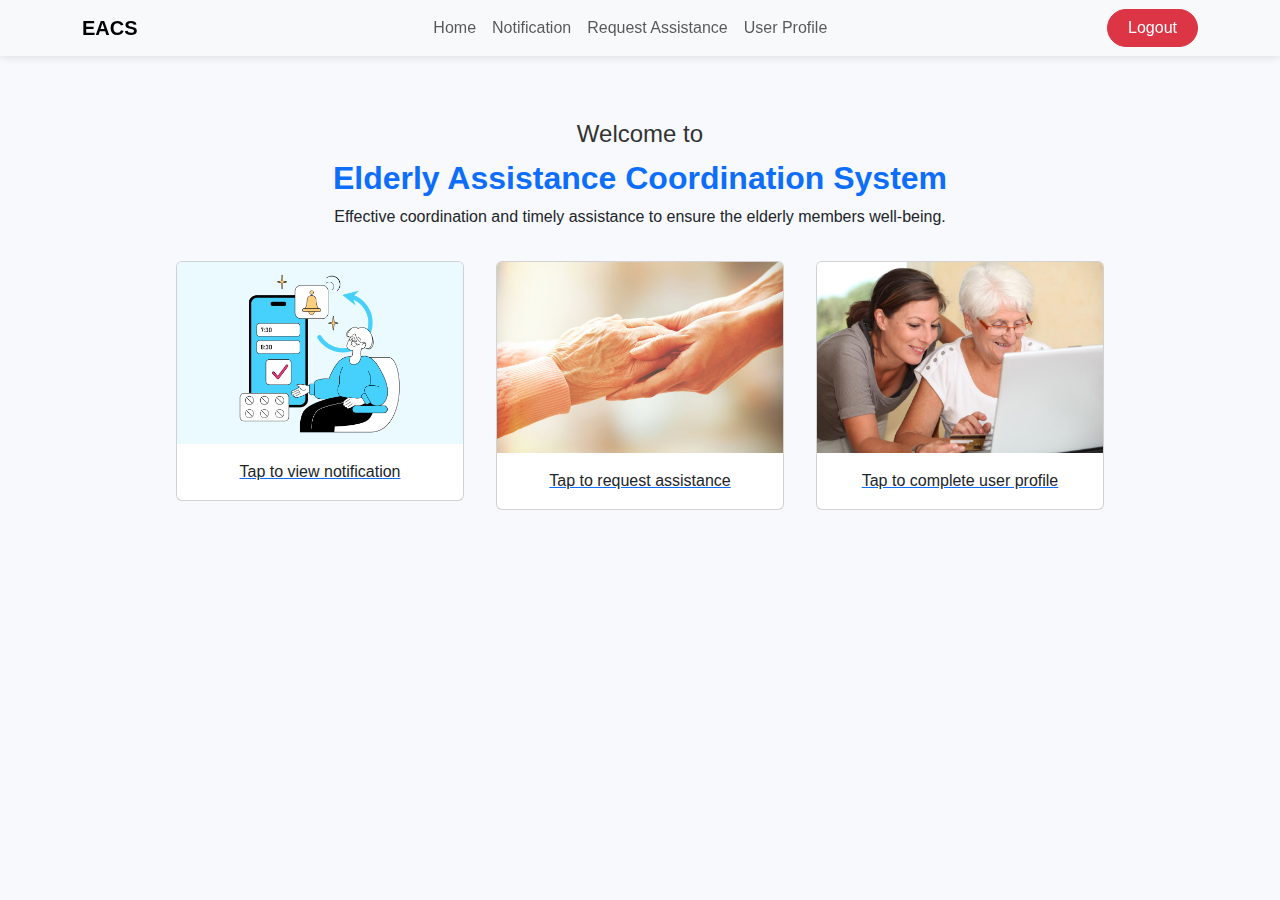
<file: elderly/home.html>
<!DOCTYPE html>
<html lang="en">
<head>
  <meta charset="UTF-8">
  <meta name="viewport" content="width=device-width, initial-scale=1.0">
  <title>Home</title>
  <link href="https://cdn.jsdelivr.net/npm/bootstrap@5.3.8/dist/css/bootstrap.min.css" rel="stylesheet">
 <link rel="stylesheet" href="elder.css">
</head>
<body>

  <nav class="navbar navbar-expand-lg bg-light fixed-top">
    <div class="container">
      <h1 class="navbar-brand fw-bold mb-0">EACS</h1>
      <button class="navbar-toggler" type="button" data-bs-toggle="collapse" data-bs-target="#navbarContent">
        <span class="navbar-toggler-icon"></span>
      </button>

      <div class="collapse navbar-collapse" id="navbarContent">
        <ul class="navbar-nav mx-auto">
          <li class="nav-item">
            <a class="nav-link" href="home.html">Home</a>
          </li>
          <li class="nav-item">
            <a class="nav-link" href="notif.php">Notification</a>
          </li>
          <li class="nav-item">
            <a class="nav-link" href="request_assistance.html">Request Assistance</a>
          </li>
           <li class="nav-item">
            <a class="nav-link" href="user_profile.php">User Profile</a>
          </li>
        </ul>

        <a class="btn btn-danger" href="../login/logout.php">Logout</a>
      </div>
    </div>
  </nav>

  <div class="container">
    <h4>Welcome to</h4>
    <h2>Elderly Assistance Coordination System</h2>
    <p class="details">Effective coordination and timely assistance to ensure the elderly members well-being. </p>
  </div>
  <a href="notif.php">  
  <div class=" container-fluid justify-content-center d-flex mx-auto">
    <div class="card m-3" style="width: 18rem;">
    <img src="notif.png" class="card-img-top img-fluid" alt="_blank">
    <div class="card-body">
        <p class="card-text">Tap to view notification</p>
     </div>
    </div>
  </a> 
  <a href="request_assistance.php">
    <div class="card m-3" style="width: 18rem;">
        <img src="assistance_pic.jpg" class="card-img-top img-fluid" alt="_blank">
        <div class="card-body">
            <p class="card-text">Tap to request assistance</p>
        </div>
    </div>
  </a>
  <a href="user_profile.php">
    <div class="card  m-3" style="width: 18rem;">
      <img src="info.jpg" class="card-img-top img-fluid" alt="_blank">
        <div class="card-body">
            <p class="card-text">Tap to complete user profile</p>
        </div>
    </div>
  </a>
  <script src="https://cdn.jsdelivr.net/npm/bootstrap@5.3.8/dist/js/bootstrap.bundle.min.js"></script>
</body>
</html>
</file>
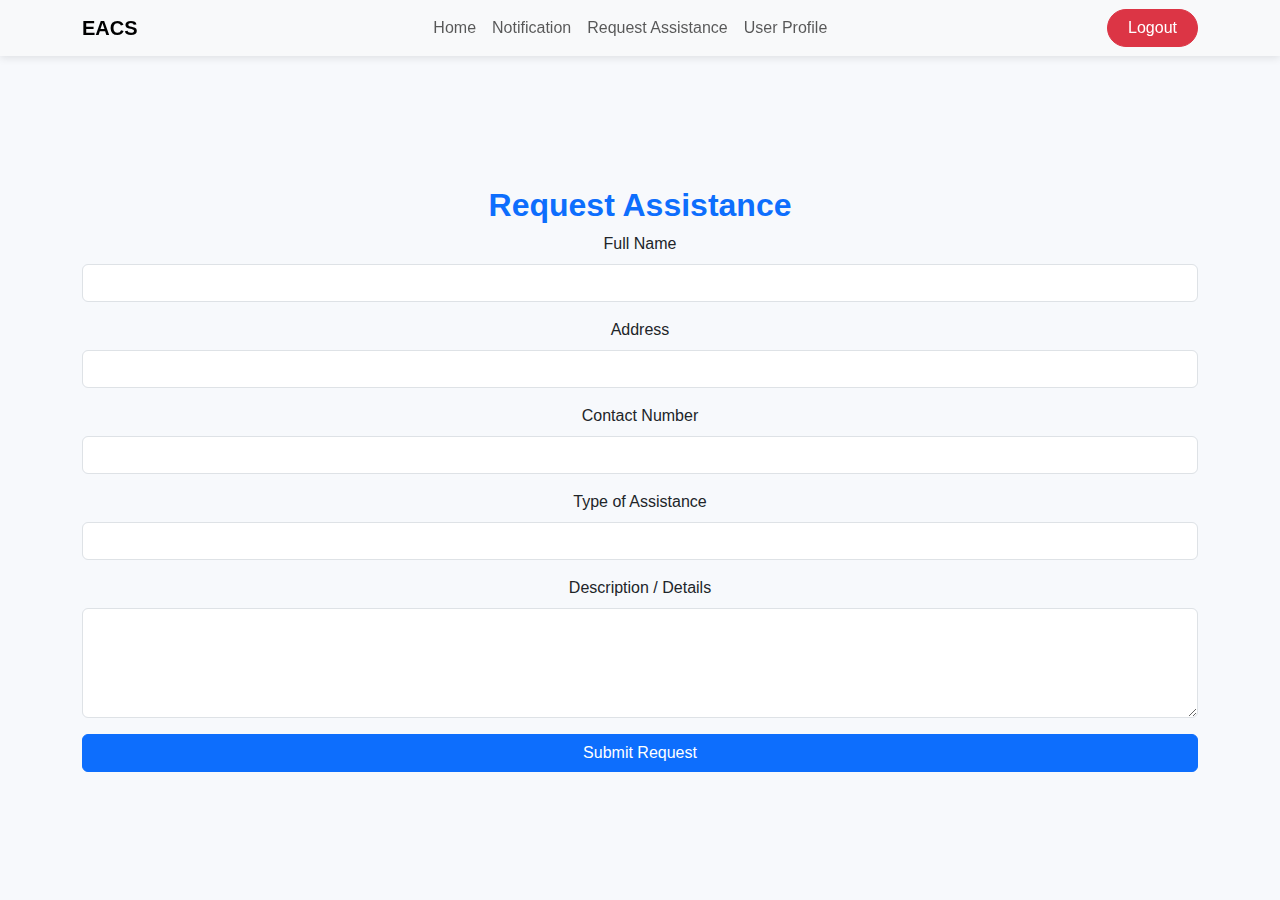
<file: elderly/request_assistance.html>
<!DOCTYPE html>
<html lang="en">
<head>
  <meta charset="UTF-8">
  <meta name="viewport" content="width=device-width, initial-scale=1.0">
  <title>Request Assistance</title>
  <link href="https://cdn.jsdelivr.net/npm/bootstrap@5.3.8/dist/css/bootstrap.min.css" rel="stylesheet">
  <link rel="stylesheet" href="elder.css">
</head>
<body>

  <nav class="navbar navbar-expand-lg bg-light fixed-top">
    <div class="container">
      <h1 class="navbar-brand fw-bold mb-0">EACS</h1>

      <button class="navbar-toggler" type="button" data-bs-toggle="collapse" data-bs-target="#navbarContent">
        <span class="navbar-toggler-icon"></span>
      </button>

      <div class="collapse navbar-collapse" id="navbarContent">
        <ul class="navbar-nav mx-auto">
          <li class="nav-item"><a class="nav-link" href="home.html">Home</a></li>
          <li class="nav-item"><a class="nav-link" href="notif.php">Notification</a></li>
          <li class="nav-item"><a class="nav-link" href="request_assistance.html">Request Assistance</a></li>
          <li class="nav-item"><a class="nav-link" href="user_profile.php">User Profile</a></li>
        </ul>

        <a class="btn btn-danger" href="../login/logout.php">Logout</a>
      </div>
    </div>
  </nav>

  <div class="container mt-5 pt-5">
    <div class="request-form">
      <h2>Request Assistance</h2>

      <!-- ✅ FORM POINTING TO BACKEND FILE -->
      <form action="request_assistance.php" method="POST">

        <div class="mb-3">
          <label for="fullname" class="form-label">Full Name</label>
          <input type="text" name="fullname" id="fullname" class="form-control" required>
        </div>

        <div class="mb-3">
          <label for="address" class="form-label">Address</label>
          <input type="text" name="address" id="address" class="form-control" required>
        </div>

        <div class="mb-3">
          <label for="contact" class="form-label">Contact Number</label>
          <input type="tel" name="contact" id="contact" class="form-control" required>
        </div>

        <div class="mb-3">
          <label for="type" class="form-label">Type of Assistance</label>
          <input type="text" name="type" id="type" class="form-control" required>
        </div>

        <div class="mb-3">
          <label for="details" class="form-label">Description / Details</label>
          <textarea name="details" id="details" rows="4" class="form-control" required></textarea>
        </div>

        <div class="d-grid">
          <button type="submit" class="btn btn-primary">Submit Request</button>
        </div>
      </form>
    </div>
  </div>

  <script src="https://cdn.jsdelivr.net/npm/bootstrap@5.3.8/dist/js/bootstrap.bundle.min.js"></script>
</body>
</html>
</file>
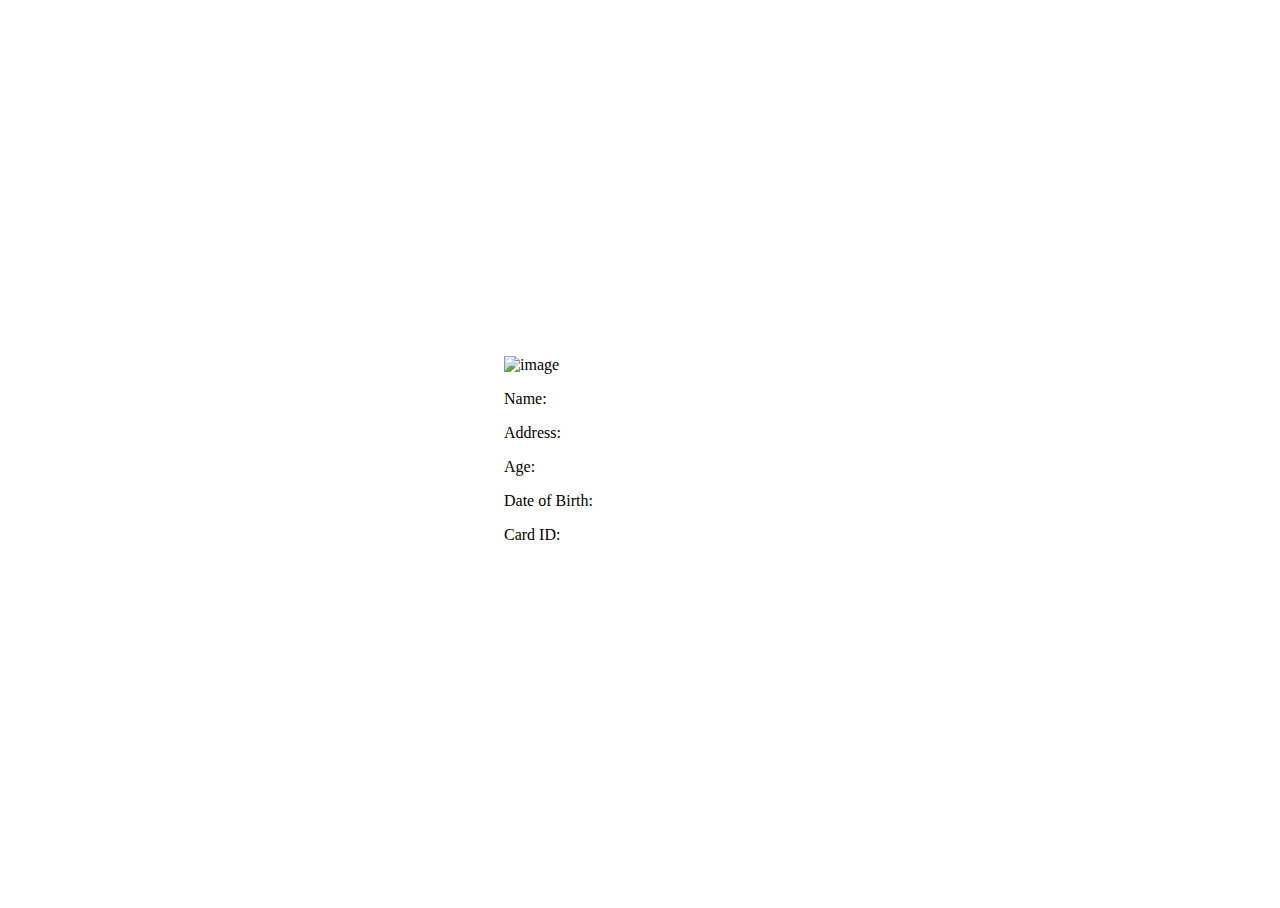
<file: nodb/rfid.html>
<!doctype html>
<html lang="en">
  <head>
    <meta charset="utf-8">
    <meta name="viewport" content="width=device-width, initial-scale=1">

    <!-- Bootstrap CSS -->
    <link href="https://cdn.jsdelivr.net/npm/bootstrap@5.0.2/dist/css/bootstrap.min.css" rel="stylesheet" integrity="sha384-EVSTQN3/azprG1Anm3QDgpJLIm9Nao0Yz1ztcQTwFspd3yD65VohhpuuCOmLASjC" crossorigin="anonymous">
    <link rel="stylesheet" href="style.css">
    <title>RFID Card</title>
  </head>
  <body>
  <div class="container">
    <input type="text" id="rfidcard" class="rfidcard">
        <div class="card" style="width: 18rem;">
        <img class="card-img-top" alt="image" id="img">
        <div class="card-body">
        <p id="name">Name:</p>
        <p id="address">Address:</p>
        <p id="age">Age:</p>
        <p id="DOB">Date of Birth:</p>
        <p id="card_id">Card ID:</p>
  </div>
</div>
  </div>
</div>
    </div>
  </div>
   
    <script src="https://ajax.googleapis.com/ajax/libs/jquery/3.7.1/jquery.min.js"></script>
     <script src="script.js"></script>
  </body>
</html>
</file>
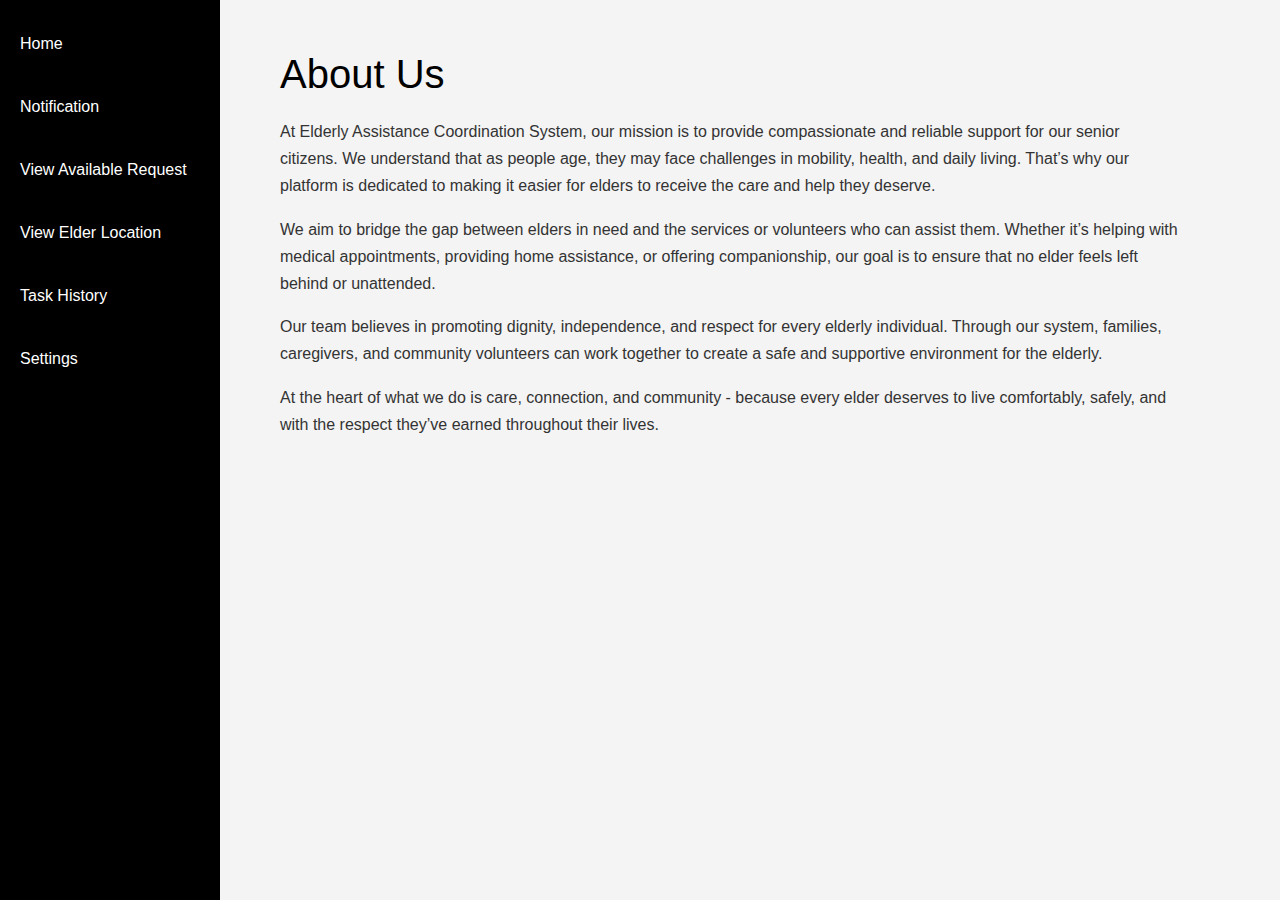
<file: volunteer/about_us.html>
<!DOCTYPE html>
<html lang="en">
<head>
    <meta charset="UTF-8">
    <meta name="viewport" content="width=device-width, initial-scale=1.0">
    <link href="https://cdn.jsdelivr.net/npm/bootstrap@5.3.8/dist/css/bootstrap.min.css" rel="stylesheet">
    <link rel="stylesheet" href="volunteer.css">
    <title>About Us</title>
</head>
<body>

    <nav class="sidebar">
        <ul class="sidebar-menu">
            <li class="menu-item"><a href="volunteer_homepage.php" class="menu-link">Home</a></li>
            <li class="menu-item"><a href="#" class="menu-link">Notification</a></li>
            <li class="menu-item"><a href="volunteer_requests.php" class="menu-link">View Available Request</a></li>
            <li class="menu-item"><a href="#" class="menu-link">View Elder Location</a></li>
            <li class="menu-item"><a href="#" class="menu-link">Task History</a></li>
            <li class="menu-item"><a href="volunteer_settings.php" class="menu-link">Settings</a></li>
        </ul>
    </nav>

    <div class="description-container">
        <h1>About Us</h1>
        <p>At Elderly Assistance Coordination System, our mission is to provide 
            compassionate and reliable support for our senior citizens. We understand 
            that as people age, they may face challenges in mobility, health, and daily 
            living. That’s why our platform is dedicated to making it easier for elders 
            to receive the care and help they deserve.
        </p>
        <p>We aim to bridge the gap between elders in need and the services or volunteers 
            who can assist them. Whether it’s helping with medical appointments, providing 
            home assistance, or offering companionship, our goal is to ensure that no elder 
            feels left behind or unattended.
        </p>
        <p>
            Our team believes in promoting dignity, independence, and respect for every 
            elderly individual. Through our system, families, caregivers, and community 
            volunteers can work together to create a safe and supportive environment for the elderly.
        </p>
        <p>
            At the heart of what we do is care, connection, and community - because every 
            elder deserves to live comfortably, safely, and with the respect they’ve earned 
            throughout their lives.
        </p>
    </div>

    <script src="https://cdn.jsdelivr.net/npm/bootstrap@5.3.8/dist/js/bootstrap.bundle.min.js"></script>
</body>
</html>
</file>
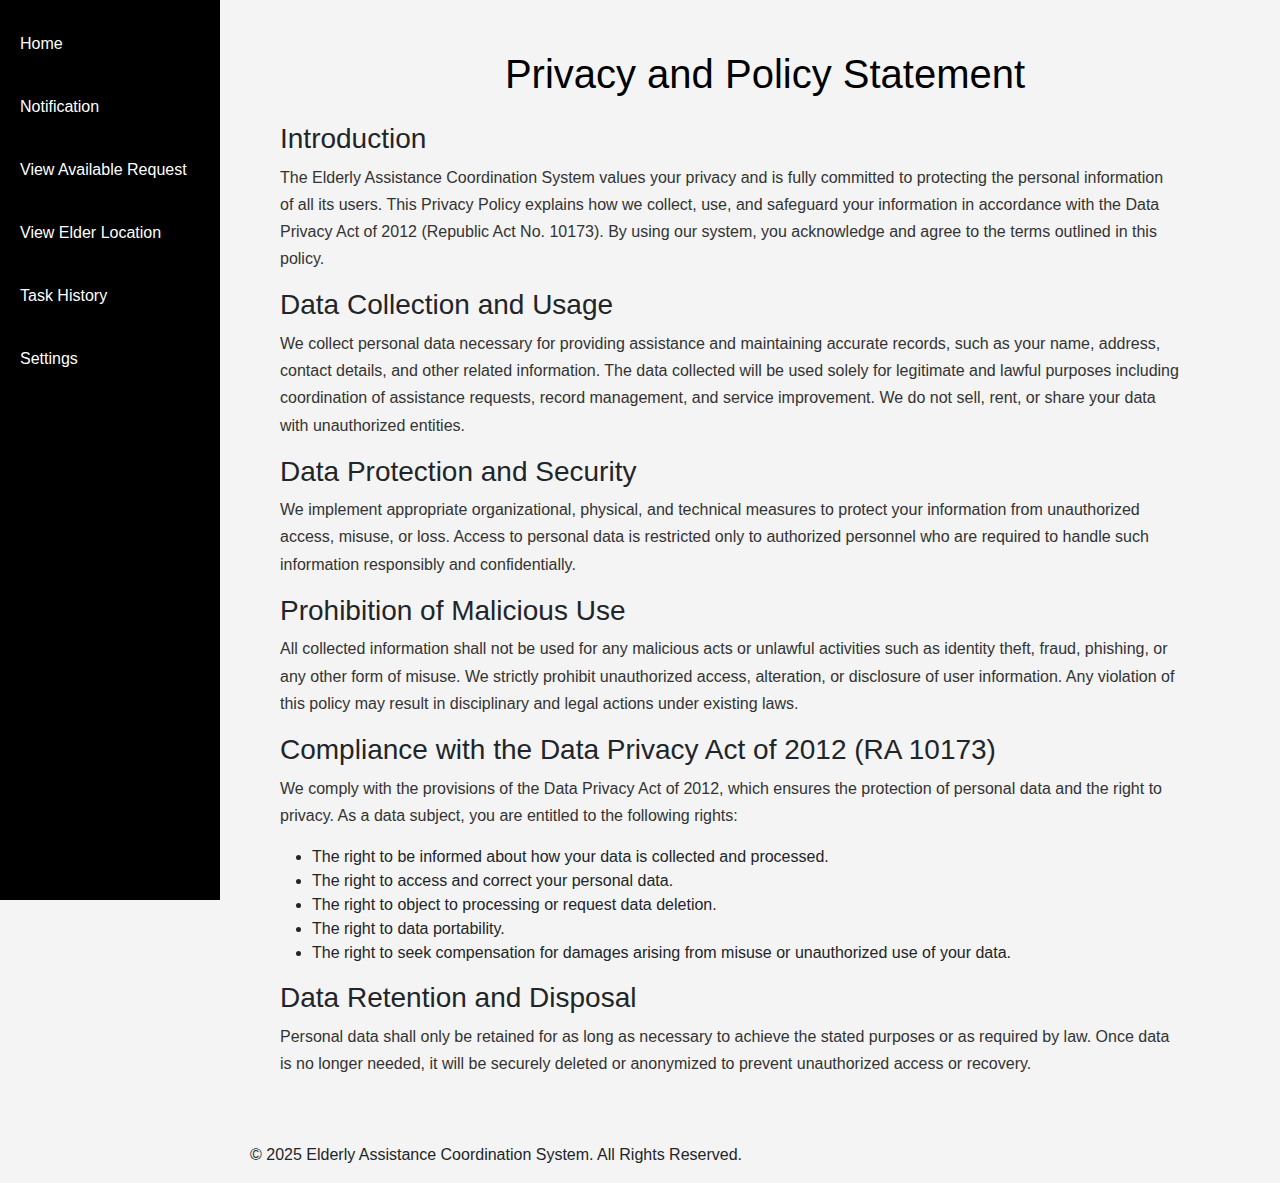
<file: volunteer/privacy_and_policy.html>
<!DOCTYPE html>
<html lang="en">
<head>
    <meta charset="UTF-8">
    <meta name="viewport" content="width=device-width, initial-scale=1.0">
    <link href="https://cdn.jsdelivr.net/npm/bootstrap@5.3.8/dist/css/bootstrap.min.css" rel="stylesheet">
    <link rel="stylesheet" href="volunteer.css">
    <title>Privacy and Policy</title>
</head>
<body>

    <nav class="sidebar">
        <ul class="sidebar-menu">
            <li class="menu-item"><a href="volunteer_homepage.html" class="menu-link">Home</a></li>
            <li class="menu-item"><a href="#" class="menu-link">Notification</a></li>
            <li class="menu-item"><a href="volunteer_requests.php" class="menu-link">View Available Request</a></li>
            <li class="menu-item"><a href="#" class="menu-link">View Elder Location</a></li>
            <li class="menu-item"><a href="#" class="menu-link">Task History</a></li>
            <li class="menu-item"><a href="volunteer_settings.php" class="menu-link">Settings</a></li>
        </ul>
    </nav>

    <div class="description-container">
         <h1 class="text-center mb-4">Privacy and Policy Statement</h1>

    <h3>Introduction</h3>
    <p>
      The Elderly Assistance Coordination System values your privacy and is fully committed to protecting the personal information of all its users. 
      This Privacy Policy explains how we collect, use, and safeguard your information in accordance with the Data Privacy Act of 2012 (Republic Act No. 10173).
      By using our system, you acknowledge and agree to the terms outlined in this policy.
    </p>

    <h3>Data Collection and Usage</h3>
    <p>
      We collect personal data necessary for providing assistance and maintaining accurate records, such as your name, address, contact details, and other related information.
      The data collected will be used solely for legitimate and lawful purposes including coordination of assistance requests, record management, and service improvement.
      We do not sell, rent, or share your data with unauthorized entities.
    </p>

    <h3>Data Protection and Security</h3>
    <p>
      We implement appropriate organizational, physical, and technical measures to protect your information from unauthorized access, misuse, or loss.
      Access to personal data is restricted only to authorized personnel who are required to handle such information responsibly and confidentially.
    </p>

    <h3>Prohibition of Malicious Use</h3>
    <p>
      All collected information shall not be used for any malicious acts or unlawful activities such as identity theft, fraud, phishing, or any other form of misuse.
      We strictly prohibit unauthorized access, alteration, or disclosure of user information. 
      Any violation of this policy may result in disciplinary and legal actions under existing laws.
    </p>

    <h3>Compliance with the Data Privacy Act of 2012 (RA 10173)</h3>
    <p>
      We comply with the provisions of the Data Privacy Act of 2012, which ensures the protection of personal data and the right to privacy.
      As a data subject, you are entitled to the following rights:
    </p>
    <ul>
      <li>The right to be informed about how your data is collected and processed.</li>
      <li>The right to access and correct your personal data.</li>
      <li>The right to object to processing or request data deletion.</li>
      <li>The right to data portability.</li>
      <li>The right to seek compensation for damages arising from misuse or unauthorized use of your data.</li>
    </ul>

    <h3>Data Retention and Disposal</h3>
    <p>
      Personal data shall only be retained for as long as necessary to achieve the stated purposes or as required by law. 
      Once data is no longer needed, it will be securely deleted or anonymized to prevent unauthorized access or recovery.
    </p>

   
  </div>
     <footer>
      <p>&copy; 2025 Elderly Assistance Coordination System. All Rights Reserved.</p>
    </footer>

    <script src="https://cdn.jsdelivr.net/npm/bootstrap@5.3.8/dist/js/bootstrap.bundle.min.js"></script>
</body>
</html>
</file>
<file: elderly/elder.css>
body {
      background-color: #f7f9fc;
      padding-top: 80px;
      text-align: center;
      font-family: "Segoe UI", sans-serif;
    }

    h2 {
      font-weight: 700;
      color: #0d6efd;
      margin-top: 10px;
    }

    h4 {
      color: #333;
      margin-top: 40px;
    }

    .navbar {
      box-shadow: 0 2px 8px rgba(0,0,0,0.1);
    }

    .nav-link {
      font-weight: 500;
      transition: color 0.3s;
    }

    .btn-danger {
      border-radius: 50px;
      padding: 6px 20px;
    }

    .complete_profile {
      text-align: center;
      justify-content: center;
      background-color: #fff;
      border-radius: 8px;
      margin: 120px 500px 100px 500px;
      padding: 30px 20px 30px 20px;
      box-shadow: 1px 1px 5px 1px;
    }

    box {
      padding: 5px 5px;
      margin-left: 20px;
      margin-right: 20px;
    }
</file>
<file: nodb/style.css>
body, html{
    height: 100% ;
    width: 100%;
}
.container{
    width: 100%;
    height: 100%;
    display: flex;
    justify-content: center;
    align-items: center;
}

.rfidcard{
    position: absolute;
    top: 0;
    left: 0;
}
.rfidcard{
    width: 0;
    opacity: 0;
}
</file>
<file: volunteer/volunteer.css>
body {
    margin: 0;
    padding: 0;
    font-family: Arial, sans-serif;
    background: #f4f4f4;
}

/* Sidebar styling */
.sidebar {
    width: 220px;
    height: 100vh;
    background: black; 
    position: fixed;
    top: 0;
    left: 0;
    padding-top: 20px;
}

.sidebar-menu {
    list-style: none;
    padding: 0;
    margin: 0;
}

.menu-item {
    margin-bottom: 15px;
}

.menu-link {
    color: #ffffff;
    text-decoration: none;
    display: block;
    padding: 12px 20px;
    font-size: 16px;
    transition: background 0.3s;
}

.menu-link:hover {
    background: #3b82f6; /* Lighter blue hover */
    border-radius: 5px;
}

/* Settings container */
.settings-container {
    margin-left: 250px; /* Creates space for sidebar */
    padding: 50px 30px;
}

.settings-container h2 {
    margin-bottom: 20px;
    color: black;
}

/* Settings list styling */
.settings-list {
    list-style: none;
    padding: 0;
    max-width: 90%;
}

.settings-list li {
    background: #ffffff;
    padding: 15px 20px;
    margin-bottom: 10px;
    border-radius: 8px;
    box-shadow: 0 2px 6px rgba(0, 0, 0, 0.1);
}

.settings-link {
    text-decoration: none;
    font-size: 18px;
    color: #333;
    display: block;
}

.settings-link:hover {
    color: #1e3a8a;
}

/* About Us container styling */
.description-container {
    margin-left: 250px; 
    padding: 50px 30px;
    background: #f4f4f4;
}

.description-container h1 {
    color: black;
    margin-bottom: 20px;
}

.description-container p {
    color: #333;
    line-height: 1.7;
    max-width: 900px;
    font-size: 16px;
}

footer{
    margin-left: 250px;
}
</file>
